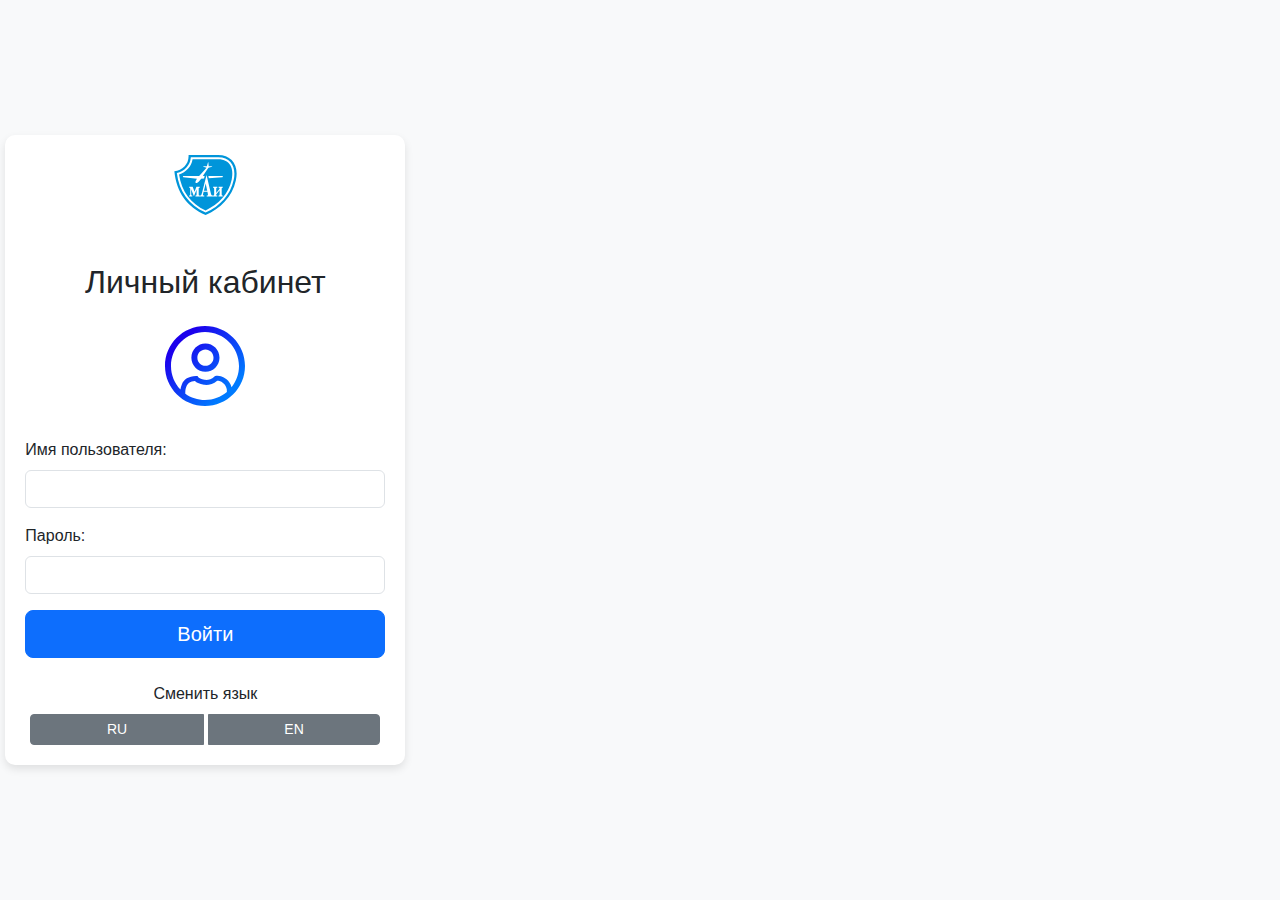
<file: index.html>
<!DOCTYPE html>
<html lang="ru">
<head>
    <meta charset="UTF-8">
    <meta name="viewport" content="width=device-width, initial-scale=1.0">
    <title>Личный кабинет | Вход</title>
    <link href="https://cdn.jsdelivr.net/npm/bootstrap@5.3.0/dist/css/bootstrap.min.css" rel="stylesheet">
    <link rel="stylesheet" href="style.css">
</head>
<body class="bg-light">
    <div class="vh-100 row">
        <div class="d-flex justify-content-center align-items-center col-lg-4 col-12">
            <div class="login-container">
                <div class="mb-5 text-center">
                    <!-- Вставьте содержимое Default.svg -->
                    <svg width="63" height="60" viewBox="0 0 308.9 297.6" style="enable-background:new 0 0 308.9 297.6;" xml:space="preserve">
                        <style type="text/css">
                            .st0{fill:#FFFFFF;}
                            .st1{fill:#0095DA;}
                        </style>
                        <g>
                            <g id="Layer_1-2">
                                <path class="st0" d="M216.4,0H70.5C72.7,45.6,40.8,74.1,0,80.8c9.8,102.6,62.9,178.6,154.9,216.7C227.8,267,287,208.6,305,126.6
                                    C321.4,51.5,285.3,0,216.4,0z"/>
                                <path class="st1" d="M216.4,0H70.5C72.7,45.6,40.8,74.1,0,80.8c9.8,102.6,62.9,178.6,154.9,216.7C227.8,267,287,208.6,305,126.6
                                    C321.4,51.5,285.3,0,216.4,0z M294.1,124.2c-15.5,72.5-67.9,130.6-139.2,161.3C71.2,249.6,22.8,178.4,12.3,89.5
                                    c37.5-9.7,66.7-37.8,69.3-78.6h135.4C283.2,10.5,307.9,62.7,294.1,124.2z"/>
                                <polygon class="st1" points="146.8,177.2 162.9,177.2 155.4,140.9"/>
                                <path class="st1" d="M216.9,20.9H90.3c-5.9,37-32.3,63.7-67,75.6c11.9,81.9,58,145.5,131.8,178.2c64.9-29.5,114.2-82,129.5-152.7
                                    C296.5,67.2,276.8,20.6,216.9,20.9z M44.7,104.7h78.1l37-41.3L144,57.7c-1.7-0.7-1.6-2.4,0-2.4h17.3l5.4-18c0.3-1.2,1.9-0.9,1.9,0
                                    l1.7,18h16.6c1.2,0,1.7,1.5-0.5,2.4l-17.6,6l-27.6,41h9.1c-0.9,3.3-1.9,7.3-3.1,11.9l-14.5,1l-1.6,2.4c-4.1,5-14.2,17.6-20.2,19
                                    c-3.8,0.9-7.6-2.9-6-7.8c1.4-4.7,5.2-8.6,7.4-12.8l-67.9-8.6C41.3,109.8,41.6,104.7,44.7,104.7z M240.1,162.5
                                    c-5.2,0-5.4,2.1-5.4,7.3V194c0,5.4,0.4,7.2,5.4,7.2v4.8H219v-4.8c4.8,0,5.5-1.7,5.5-7.2v-18.8L207.4,196v0.9
                                    c0,2.9,1.6,4.1,5.5,4.1v4.8h-52.5V201c3.8,0,6.2-0.4,6.2-4c0-2.2-1-8.1-2.6-14.5h-19l-2.4,9.7c-1.7,6.4-1.2,8.8,5.7,8.8v4.8h-43.7
                                    V201c5.2,0,5.7-1.7,5.7-7.3v-22.4l-13.3,33l-13.5-34v24c0,4.7,0.5,6.7,5.7,6.7v4.8H73.1V201c5.5,0,5.7-3.3,5.7-7.9v-23.4
                                    c0-4.1,0-7.3-5.3-7.3v-4.8h17.3l9.3,24.9l9.3-24.9h16.6v4.8c-5.2,0-5.3,2.1-5.3,7.3v24.2c0,4.7,0.5,6,1.9,6.6
                                    c3.1,1.2,9.2,0.9,10.9-2.6c1.6-3.4,2.9-7,3.8-10.7l22.4-88l20.2,86.4c2.2,9.3,3.5,11.7,5.5,13.6c2.1,1.7,8.6,3.1,11.1,0.5
                                    c0.5-0.5,0.9-1.6,0.9-5.7v-24.2c0-5.5-0.4-7.3-5.5-7.3v-4.8h21.2v4.8c-5.2,0-5.5,2.2-5.5,7.3v19l17.1-20.9V167
                                    c0-2.2-1.4-4.5-5.5-4.5v-4.8h21.1V162.5L240.1,162.5z M238,109.8l-67,5l-2.4-10.2H238C241.6,104.7,241.8,109.7,238,109.8z"/>
                            </g>
                        </g>
                    </svg>
                </div>
                <h2 class="text-center mb-4">Личный кабинет</h2>
                <div class="mb-4 text-center">
                    <svg xmlns="http://www.w3.org/2000/svg" width="88" height="88" viewBox="0 0 88 88" fill="none">
                        <!-- Иконка пользователя -->
                        <circle cx="44" cy="40" r="40" fill="white"></circle>
                        <path fill-rule="evenodd" clip-rule="evenodd" d="M44 74C52.3379 74 59.9748 70.9987 65.8893 66.0175C66.2743 61.9602 64.5778 59.0224 62.3254 57.1311C61.1166 56.1161 59.758 55.4172 58.5034 55.0425C57.5434 54.7557 56.754 54.6894 56.1924 54.7359C52.1591 58.3789 47.1759 59.262 42.9733 58.7994C40.7716 58.5571 38.7159 57.942 37.0195 57.1063C35.8817 56.5458 34.7854 55.8258 33.9263 54.9531C31.5644 55.1066 29.8447 55.7291 28.5809 56.5544C27.1187 57.5093 26.0993 58.845 25.4129 60.4238C24.429 62.6866 24.1743 65.3587 24.3124 67.7233C29.868 71.6757 36.6626 74 44 74ZM65.5406 53.3019C67.8204 55.2161 69.7188 57.9018 70.5268 61.27C75.2025 55.4462 78 48.0498 78 40C78 21.2223 62.7777 6 44 6C25.2223 6 10 21.2223 10 40C10 49.1348 13.6024 57.4282 19.4641 63.537C19.683 61.8221 20.1106 60.0791 20.8275 58.4302C21.8345 56.1142 23.4326 53.9447 25.8469 52.368C28.2616 50.7911 31.3253 49.9165 35.0845 49.9165H36.4874L37.2183 51.114C37.4054 51.4204 38.013 52.022 39.2292 52.6211C40.385 53.1905 41.8757 53.6484 43.5203 53.8294C46.8076 54.1913 50.4365 53.4328 53.2445 50.643L53.7025 50.1879L54.3237 50.0116C56.0658 49.5169 58.072 49.6953 59.9346 50.2517C61.8383 50.8204 63.8051 51.8446 65.5406 53.3019ZM44 80C66.0914 80 84 62.0914 84 40C84 17.9086 66.0914 0 44 0C21.9086 0 4 17.9086 4 40C4 62.0914 21.9086 80 44 80ZM52.5055 31.6483C52.5055 36.103 48.8942 39.7143 44.4396 39.7143C39.9849 39.7143 36.3736 36.103 36.3736 31.6483C36.3736 27.1937 39.9849 23.5824 44.4396 23.5824C48.8942 23.5824 52.5055 27.1937 52.5055 31.6483ZM58.5055 31.6483C58.5055 39.4168 52.208 45.7143 44.4396 45.7143C36.6712 45.7143 30.3736 39.4168 30.3736 31.6483C30.3736 23.8799 36.6712 17.5824 44.4396 17.5824C52.208 17.5824 58.5055 23.8799 58.5055 31.6483Z" fill="url(#paint0_linear_2202_3239)"></path>
                        <defs>
                            <linearGradient id="paint0_linear_2202_3239" x1="19.8242" y1="17.1429" x2="67.7363" y2="64.6154" gradientUnits="userSpaceOnUse">
                                <stop stop-color="#1C00EC"></stop>
                                <stop offset="1" stop-color="#007BFF"></stop>
                            </linearGradient>
                        </defs>
                    </svg>
                </div>
                <form id="loginForm">
                    <div class="mb-3">
                        <label for="username" class="form-label">Имя пользователя:</label>
                        <input type="text" class="form-control" id="username" name="username" required>
                    </div>
                    <div class="mb-3">
                        <label for="password" class="form-label">Пароль:</label>
                        <input type="password" class="form-control" id="password" name="password" required>
                    </div>
                    <button type="submit" class="w-100 btn btn-primary btn-lg">Войти</button>
                </form>
                <div class="change-language mt-4 text-center">
                    <div class="mb-2">Сменить язык</div>
                    <div class="btn-group">
                        <button type="button" class="btn btn-secondary btn-sm">RU</button>
                        <button type="button" class="btn btn-secondary btn-sm">EN</button>
                    </div>
                </div>
            </div>
        </div>
        <div class="login-banner col-lg-8 d-none d-lg-block"></div>
    </div>
    <script src="script.js"></script>
</body>
</html>
</file>
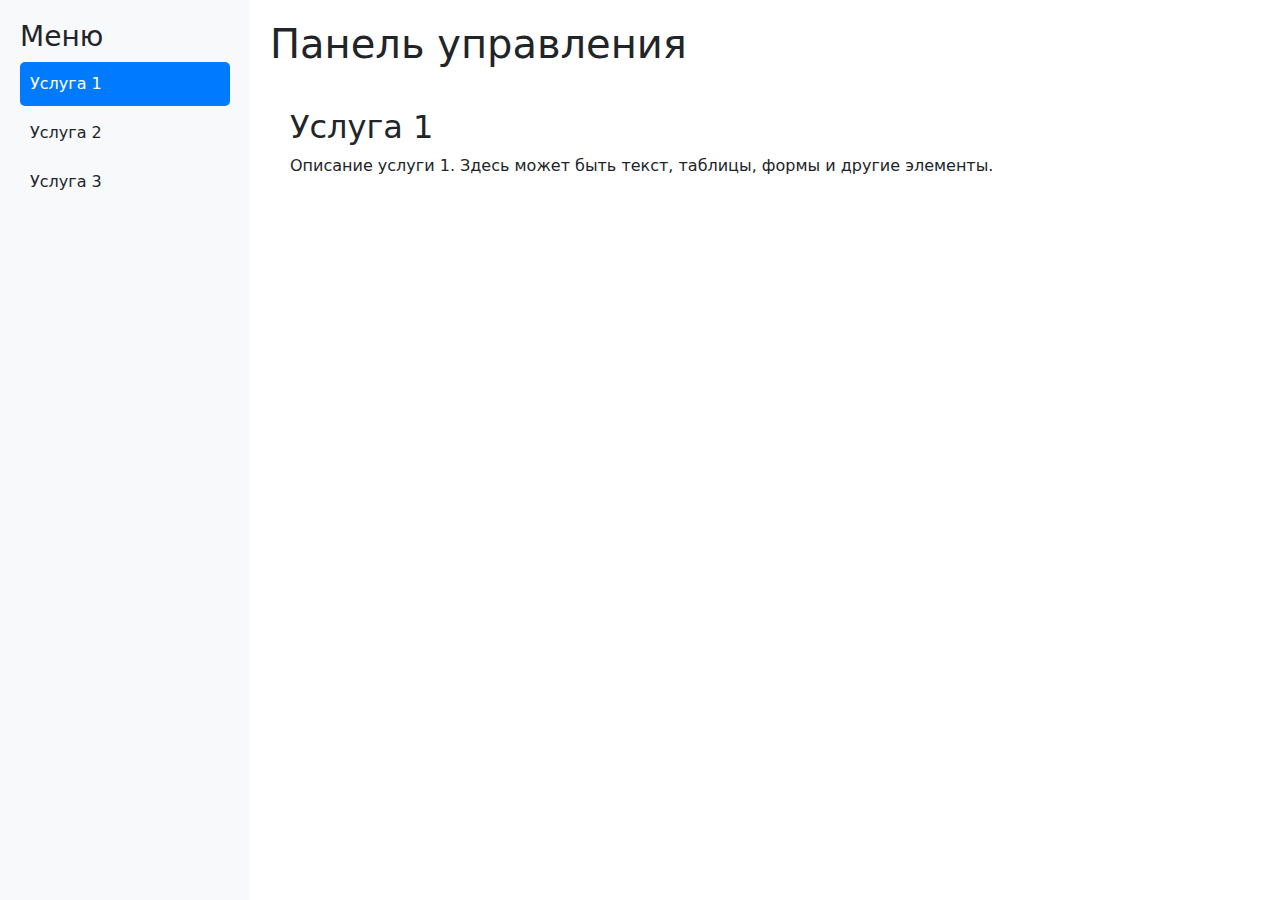
<file: dashboard.html>
<!DOCTYPE html>
<html lang="ru">
<head>
    <meta charset="UTF-8">
    <meta name="viewport" content="width=device-width, initial-scale=1.0">
    <title>Панель управления</title>
    <link href="https://cdn.jsdelivr.net/npm/bootstrap@5.3.0/dist/css/bootstrap.min.css" rel="stylesheet">
    <style>
        .sidebar {
            width: 250px;
            background-color: #f8f9fa;
            padding: 20px;
            height: 100vh;
            position: fixed;
            left: 0;
            top: 0;
        }
        .main-content {
            margin-left: 250px;
            padding: 20px;
        }
        .service-item {
            cursor: pointer;
            padding: 10px;
            border-radius: 5px;
            margin-bottom: 5px;
        }
        .service-item:hover {
            background-color: #e9ecef;
        }
        .service-details {
            display: none;
            padding: 20px;
            background-color: #fff;
            border-radius: 5px;
            margin-top: 20px;
        }
        .active-service {
            background-color: #007bff;
            color: white;
        }
    </style>
</head>
<body>
    <!-- Левая панель -->
    <div class="sidebar">
        <h3>Меню</h3>
        <ul class="list-unstyled">
            <li class="service-item" onclick="showService('service1')">Услуга 1</li>
            <li class="service-item" onclick="showService('service2')">Услуга 2</li>
            <li class="service-item" onclick="showService('service3')">Услуга 3</li>
        </ul>
    </div>

    <!-- Основной контент -->
    <div class="main-content">
        <h1>Панель управления</h1>
        <div id="service1" class="service-details">
            <h2>Услуга 1</h2>
            <p>Описание услуги 1. Здесь может быть текст, таблицы, формы и другие элементы.</p>
        </div>
        <div id="service2" class="service-details">
            <h2>Услуга 2</h2>
            <p>Описание услуги 2. Здесь может быть текст, таблицы, формы и другие элементы.</p>
        </div>
        <div id="service3" class="service-details">
            <h2>Услуга 3</h2>
            <p>Описание услуги 3. Здесь может быть текст, таблицы, формы и другие элементы.</p>
        </div>
    </div>

    <script>
        function showService(serviceId) {
            // Скрываем все блоки с услугами
            document.querySelectorAll('.service-details').forEach(function(item) {
                item.style.display = 'none';
            });

            // Показываем выбранный блок
            document.getElementById(serviceId).style.display = 'block';

            // Убираем активный класс у всех кнопок
            document.querySelectorAll('.service-item').forEach(function(item) {
                item.classList.remove('active-service');
            });

            // Добавляем активный класс к выбранной кнопке
            document.querySelector(`[onclick="showService('${serviceId}')"]`).classList.add('active-service');
        }

        // По умолчанию показываем первую услугу
        showService('service1');
    </script>
</body>
</html>
</file>
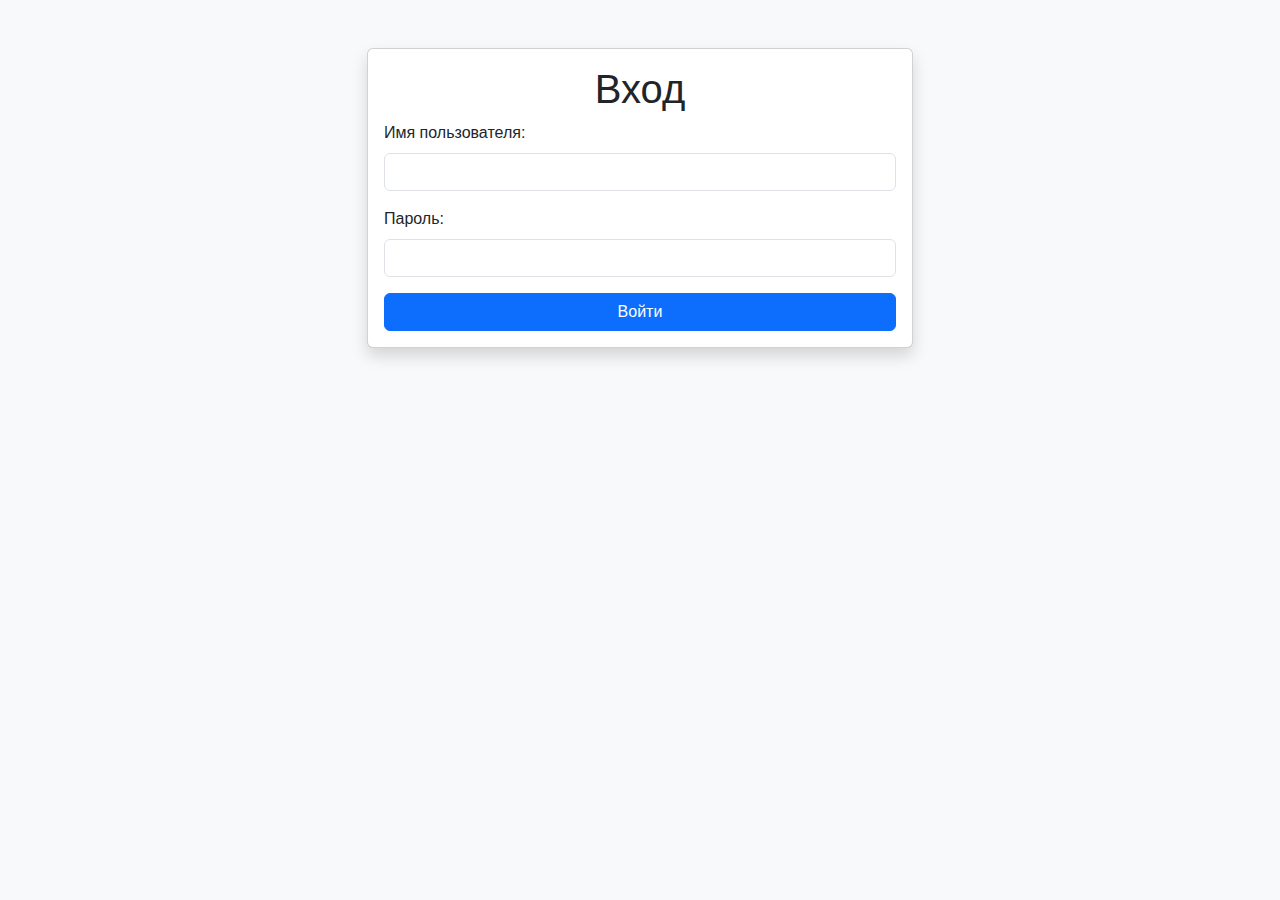
<file: login.html>
<!DOCTYPE html>
<html lang="ru">
<head>
    <meta charset="UTF-8">
    <meta name="viewport" content="width=device-width, initial-scale=1.0">
    <title>Вход</title>
    <link href="https://cdn.jsdelivr.net/npm/bootstrap@5.3.0/dist/css/bootstrap.min.css" rel="stylesheet">
    <link rel="stylesheet" href="style.css">
</head>
<body class="bg-light">
    <div class="container mt-5">
        <div class="row justify-content-center">
            <div class="col-md-6">
                <div class="card shadow">
                    <div class="card-body">
                        <h1 class="card-title text-center">Вход</h1>
                        <form id="loginForm">
                            <div class="mb-3">
                                <label for="username" class="form-label">Имя пользователя:</label>
                                <input type="text" class="form-control" id="username" name="username" required>
                            </div>
                            <div class="mb-3">
                                <label for="password" class="form-label">Пароль:</label>
                                <input type="password" class="form-control" id="password" name="password" required>
                            </div>
                            <button type="submit" class="btn btn-primary w-100">Войти</button>
                        </form>
                    </div>
                </div>
            </div>
        </div>
    </div>
    <script src="script.js"></script>
</body>
</html>
</file>
<file: style.css>
body {
    font-family: Arial, sans-serif;
    background-color: #f8f9fa;
}

.login-container {
    max-width: 400px;
    width: 100%;
    padding: 20px;
    background: #fff;
    border-radius: 10px;
    box-shadow: 0 4px 8px rgba(0, 0, 0, 0.1);
}

.change-language .btn-group {
    display: flex;
    justify-content: center;
}

.change-language .btn {
    margin: 0 5px;
}
</file>
